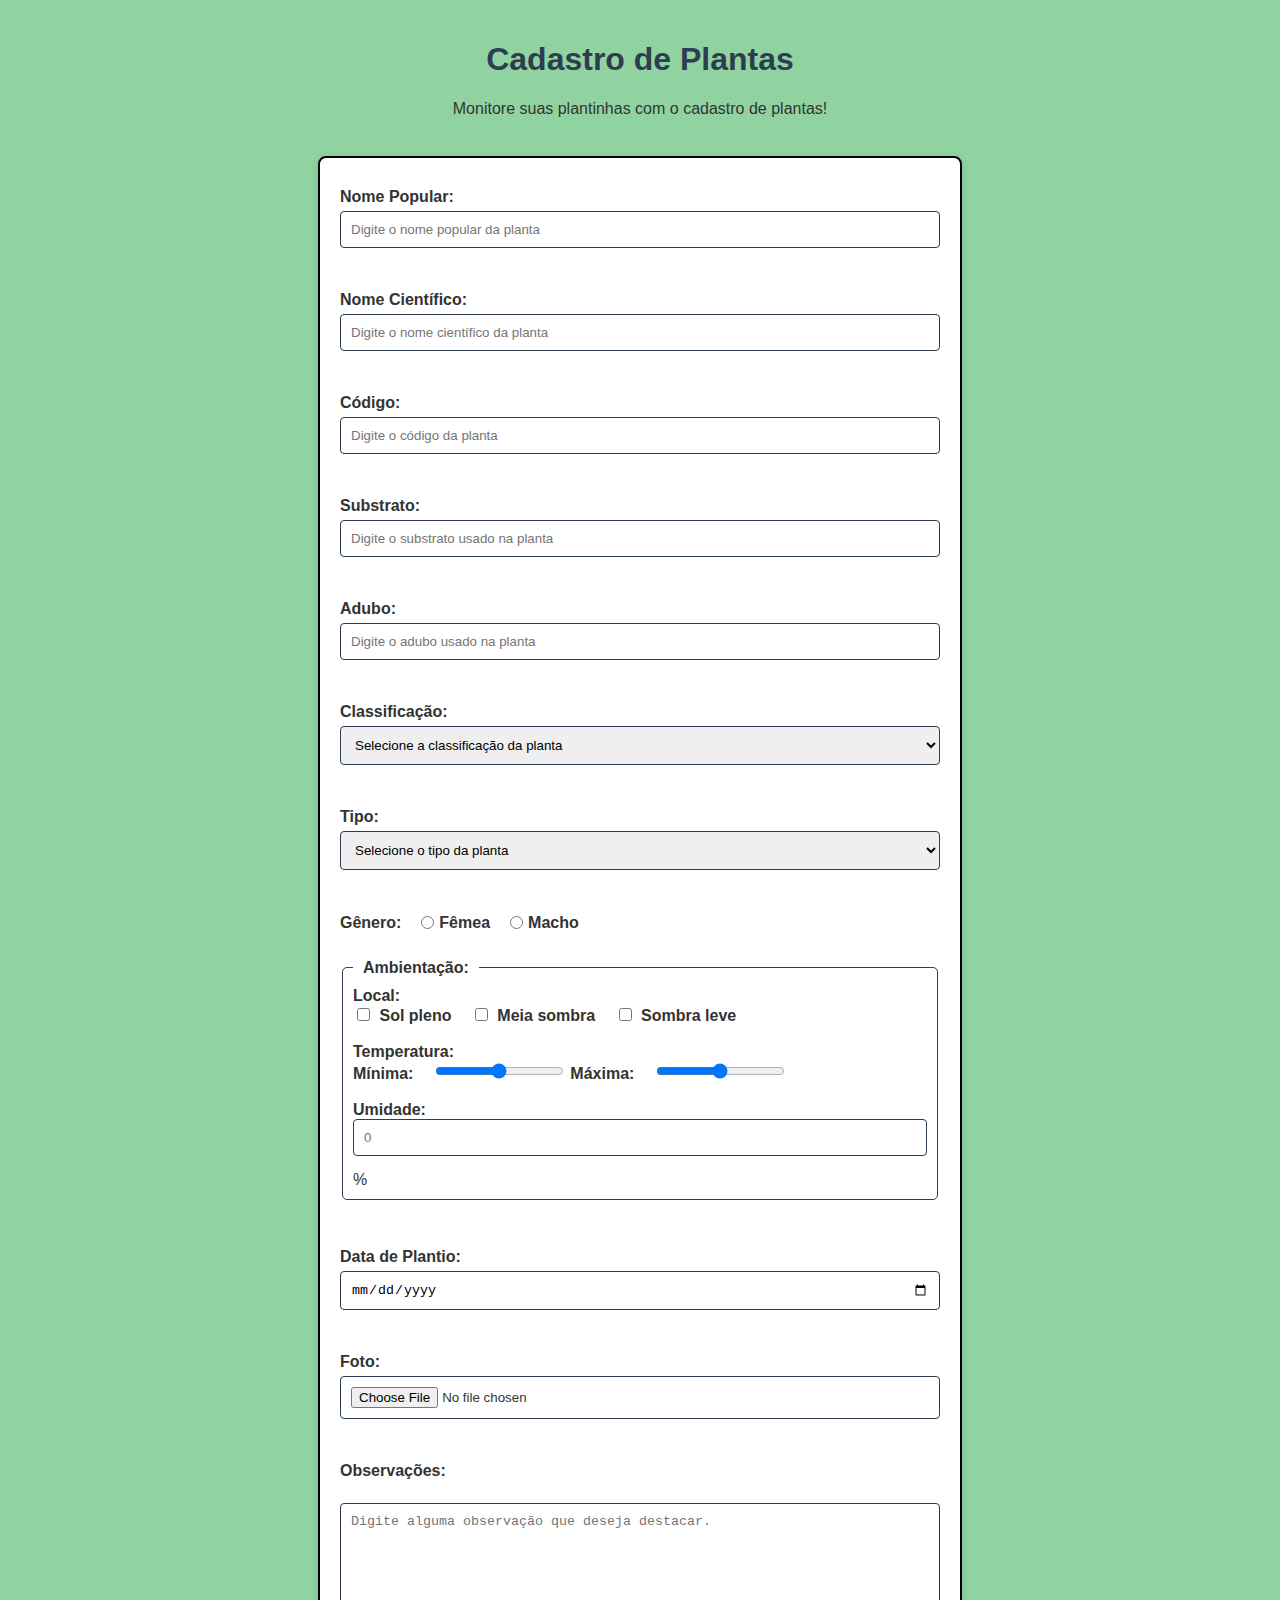
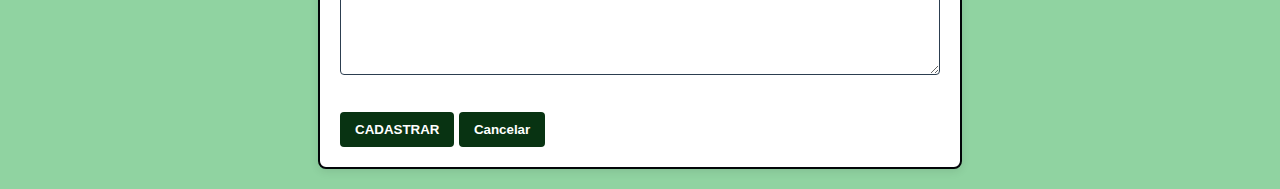
<file: index.html>
<!-- 

Construir um Formulário HTML5, 
com no mínimo 05 tipos de campos com tags/elementos/atributos diferentes,  
para entrada de dados de um tema da sua escolha, 
e que seja único entre os alunos da sala de aula.

-->

<!DOCTYPE html>
<html lang="pt-BR">
<head>
    <meta charset="UTF-8">
    <meta name="viewport" content="width=device-width, initial-scale=1.0">
    <link rel="stylesheet" href="style.css">
    <title>Cadastro de Plantas</title>
</head>
<body>
    <h1>Cadastro de Plantas</h1>
    <p>Monitore suas plantinhas com o cadastro de plantas!</p><br>

    <form action="" autocomplete="off">
        <div name="info_text">
            <label for="nomePop">Nome Popular:</label>
                <input id="nomePop" type="text" placeholder="Digite o nome popular da planta" required><br><br>
            <label for="nomeCient">Nome Científico:</label>
                <input id="nomeCient" type="text" placeholder="Digite o nome científico da planta"><br><br>
            <label for="cod">Código:</label>
                <input id="cod" type="text"  pattern="[0-9]{4}-[A-Z]{2}" title="0000-AA" placeholder="Digite o código da planta"><br><br>
            <label for="substrato">Substrato:</label>
                <input id="substrato" type="text" placeholder="Digite o substrato usado na planta" required><br><br>
            <label for="adubo">Adubo:</label>
                <input id="adubo" type="text" placeholder="Digite o adubo usado na planta" required><br><br>
        </div>

        <div name="select_class">
            <label>Classificação:</label>
            <select name="class">
                <option selected disabled value>Selecione a classificação da planta</option>
                <option value="brio">Briófitas</option>
                <option value="pter">Pteridófitas</option>
                <option value="gimn">Gimnospermas</option>
                <option value="angi">Angiospermas</option>
            </select><br><br>
        </div>

        <div name="select_tipo">
            <label>Tipo:</label>
            <select name="tipo" required>
                <option selected disabled value>Selecione o tipo da planta</option>
                <option value="plAr">Plantas do Ar</option>
                <option value="sucul">Suculentas</option>
                <option value="cacto">Cactos</option>
                <option value="bonsai">Bonsai</option>
                <option value="calat">Calatheas</option>
                <option value="pend">Pendentes</option>
                <option value="koke">Kokedamas</option>
                <option value="orq">Orquídeas</option>
                <option value="plAlta">Plantas Altas</option>
                <option value="plVerde">Plantas Verdes</option>
                <option value="nativ">Nativa</option>
                <option value="exot">Exótica</option>
                <option value="frut">Frutífera</option>
                <option value="hort">Hortaliça</option>
                <option value="leg">Leguminosa</option>
                <option value="ornament">Ornamental</option>
                <option value="eucalyp">Eucalyptus</option>
                <option value="palm">Palmeira</option>
                <option value="flor">Flor</option>
                <option value="arv">Árvore</option>
                <option value="herb">Herbáceas</option>
                <option value="arb">Arbustos</option>
                <option value="bambu">Bambu</option>
                <option value="med">Medicinal</option>
                <option value="trep">Trepadeira</option>
                <option value="forro">Forração</option>
                <option value="temp">Tempero</option>
            </select><br><br>
        </div>

        <div name="info_adic">
            <div class="gen">
                <label for="gen">Gênero:</label>
                    <input id="genF" type="radio" name="gen" value="fem">
                    <label for="genF">Fêmea</label>
                    <input id="genM" type="radio" name="gen" value="masc">
                    <label for="genM">Macho</label><br><br>
            </div>
            <fieldset name="ambiente">
                <legend>Ambientação:</legend>
                    <label for="local">Local:</label><br>
                        <input id="sol" type="checkbox" name="local" value="sol">
                        <label for="sol">Sol pleno</label>
                        <input id="meia_sombra" type="checkbox" name="local" value="meia_sombra">
                        <label for="meia_sombra">Meia sombra</label>
                        <input id="sombra_leve" type="checkbox" name="local" value="sombra_leve">
                        <label for="sombra_leve">Sombra leve</label><br><br>
                    <label for="temperatura">Temperatura:</label><br>
                        <label for="tempMin">Mínima: </label>
                        <input id="tempMin" type="range" name="temperatura">
                        <label for="tempMax">Máxima: </label>
                        <input id="tempMax" type="range" name="temperatura"><br><br>
                    <label for="umidade">Umidade:</label>
                        <input id="umidade" type="number" placeholder="0">%
            </fieldset><br>
            <label for="dataPlantio">Data de Plantio:</label>
                <input id="dataPlantio" type="date" required><br><br>
            <label for="img">Foto:</label>
                <input id="img" type="file"><br><br>
            <label for="obs">Observações:</label><br>
                <textarea rows="10" cols="40" id="obs" placeholder="Digite alguma observação que deseja destacar."></textarea><br><br>
        </div>

        <button type="submit" value="cadastrar">CADASTRAR</button>
        <button type="reset">Cancelar</button>

    </form>
</body>
</html>
</file>
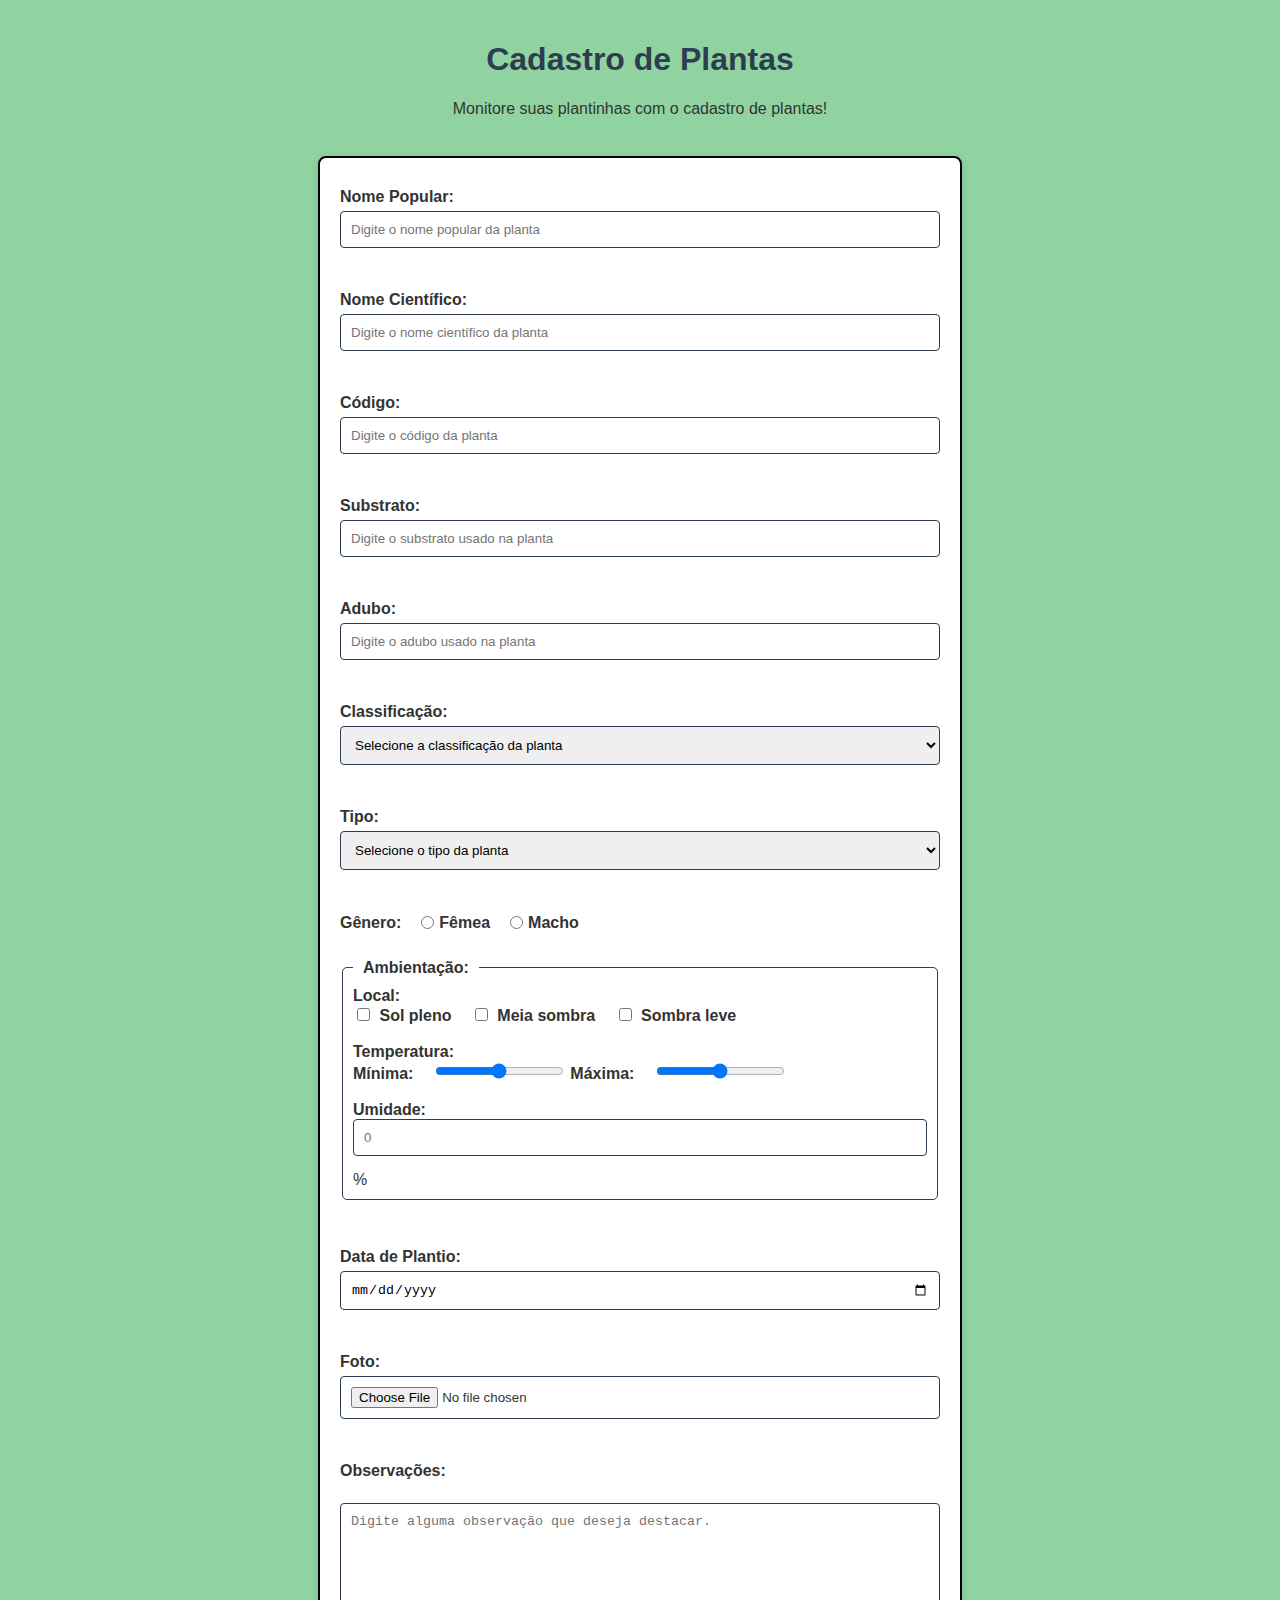
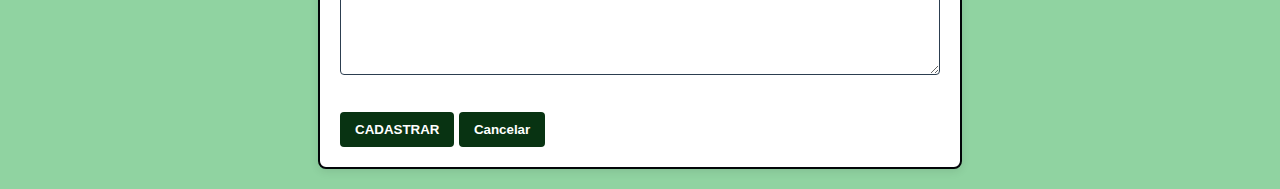
<file: teste.html>
<!-- 

Construir um Formulário HTML5, 
com no mínimo 05 tipos de campos com tags/elementos/atributos diferentes,  
para entrada de dados de um tema da sua escolha, 
e que seja único entre os alunos da sala de aula.

-->

<!DOCTYPE html>
<html lang="pt-BR">
<head>
    <meta charset="UTF-8">
    <meta name="viewport" content="width=device-width, initial-scale=1.0">
    <link rel="stylesheet" href="style.css">
    <title>Cadastro de Plantas</title>
</head>
<body>
    <h1>Cadastro de Plantas</h1>
    <p>Monitore suas plantinhas com o cadastro de plantas!</p><br>

    <form action="" autocomplete="off">
        <div name="info_text">
            <label for="nomePop">Nome Popular:</label>
                <input id="nomePop" type="text" placeholder="Digite o nome popular da planta" required><br><br>
            <label for="nomeCient">Nome Científico:</label>
                <input id="nomeCient" type="text" placeholder="Digite o nome científico da planta"><br><br>
            <label for="cod">Código:</label>
                <input id="cod" type="text"  pattern="[0-9]{4}-[A-Z]{2}" title="0000-AA" placeholder="Digite o código da planta"><br><br>
            <label for="substrato">Substrato:</label>
                <input id="substrato" type="text" placeholder="Digite o substrato usado na planta" required><br><br>
            <label for="adubo">Adubo:</label>
                <input id="adubo" type="text" placeholder="Digite o adubo usado na planta" required><br><br>
        </div>

        <div name="select_class">
            <label>Classificação:</label>
            <select name="class">
                <option selected disabled value>Selecione a classificação da planta</option>
                <option value="brio">Briófitas</option>
                <option value="pter">Pteridófitas</option>
                <option value="gimn">Gimnospermas</option>
                <option value="angi">Angiospermas</option>
            </select><br><br>
        </div>

        <div name="select_tipo">
            <label>Tipo:</label>
            <select name="tipo" required>
                <option selected disabled value>Selecione o tipo da planta</option>
                <option value="plAr">Plantas do Ar</option>
                <option value="sucul">Suculentas</option>
                <option value="cacto">Cactos</option>
                <option value="bonsai">Bonsai</option>
                <option value="calat">Calatheas</option>
                <option value="pend">Pendentes</option>
                <option value="koke">Kokedamas</option>
                <option value="orq">Orquídeas</option>
                <option value="plAlta">Plantas Altas</option>
                <option value="plVerde">Plantas Verdes</option>
                <option value="nativ">Nativa</option>
                <option value="exot">Exótica</option>
                <option value="frut">Frutífera</option>
                <option value="hort">Hortaliça</option>
                <option value="leg">Leguminosa</option>
                <option value="ornament">Ornamental</option>
                <option value="eucalyp">Eucalyptus</option>
                <option value="palm">Palmeira</option>
                <option value="flor">Flor</option>
                <option value="arv">Árvore</option>
                <option value="herb">Herbáceas</option>
                <option value="arb">Arbustos</option>
                <option value="bambu">Bambu</option>
                <option value="med">Medicinal</option>
                <option value="trep">Trepadeira</option>
                <option value="forro">Forração</option>
                <option value="temp">Tempero</option>
            </select><br><br>
        </div>

        <div name="info_adic">
            <div class="gen">
                <label for="gen">Gênero:</label>
                    <input id="genF" type="radio" name="gen" value="fem">
                    <label for="genF">Fêmea</label>
                    <input id="genM" type="radio" name="gen" value="masc">
                    <label for="genM">Macho</label><br><br>
            </div>
            <fieldset name="ambiente">
                <legend>Ambientação:</legend>
                    <label for="local">Local:</label><br>
                        <input id="sol" type="checkbox" name="local" value="sol">
                        <label for="sol">Sol pleno</label>
                        <input id="meia_sombra" type="checkbox" name="local" value="meia_sombra">
                        <label for="meia_sombra">Meia sombra</label>
                        <input id="sombra_leve" type="checkbox" name="local" value="sombra_leve">
                        <label for="sombra_leve">Sombra leve</label><br><br>
                    <label for="temperatura">Temperatura:</label><br>
                        <label for="tempMin">Mínima: </label>
                        <input id="tempMin" type="range" name="temperatura">
                        <label for="tempMax">Máxima: </label>
                        <input id="tempMax" type="range" name="temperatura"><br><br>
                    <label for="umidade">Umidade:</label>
                        <input id="umidade" type="number" placeholder="0">%
            </fieldset><br>
            <label for="dataPlantio">Data de Plantio:</label>
                <input id="dataPlantio" type="date" required><br><br>
            <label for="img">Foto:</label>
                <input id="img" type="file"><br><br>
            <label for="obs">Observações:</label><br>
                <textarea rows="10" cols="40" id="obs" placeholder="Digite alguma observação que deseja destacar."></textarea><br><br>
        </div>

        <button type="submit" value="cadastrar">CADASTRAR</button>
        <button type="reset">Cancelar</button>

    </form>
</body>
</html>
</file>
<file: style.css>
body {
    font-family: Arial, sans-serif;
    background-color: #90d3a1;
    color: #333;
    margin: 0;
    padding: 20px;
}

h1 {
    color: #2c3e50; 
    text-align: center;
}

p {
    text-align: center;
    margin-bottom: 20px;
}

form {
    background-color: #fff;
    border: 2px solid #020508;
    border-radius: 8px;
    padding: 20px;
    max-width: 600px;
    margin: 0 auto;
    box-shadow: 0 2px 10px rgba(0, 0, 0, 0.1);
}

label {
    display: block;
    margin: 10px 0 5px;
    font-weight: bold;
}

input[type="text"],
input[type="date"],
input[type="number"],
input[type="file"],
textarea,
select {
    width: 100%;
    padding: 10px;
    border: 1px solid #2c3e50;
    border-radius: 4px;
    margin-bottom: 15px;
    box-sizing: border-box;
}

input[type="radio"],
input[type="checkbox"] {
    margin-right: 5px;
}

button {
    background-color: #083312;
    color: #fff;
    padding: 10px 15px;
    border: none;
    border-radius: 4px;
    cursor: pointer;
    font-weight: bold;
}

button:hover {
    background-color: #1a242f;
}

fieldset {
    border: 1px solid #2c3e50;
    border-radius: 5px;
    padding: 10px;
    margin-bottom: 20px;
}
fieldset label {
    display: inline; 
    margin-right: 15px; 
    text-align: center;
}

legend {
    font-weight: bold;
    padding: 0 10px;
}

.gen {
    display: flex; 
    align-items: center;
    margin-bottom: 20px;
}

.gen label {
    margin-right: 15px; 
}
</file>
